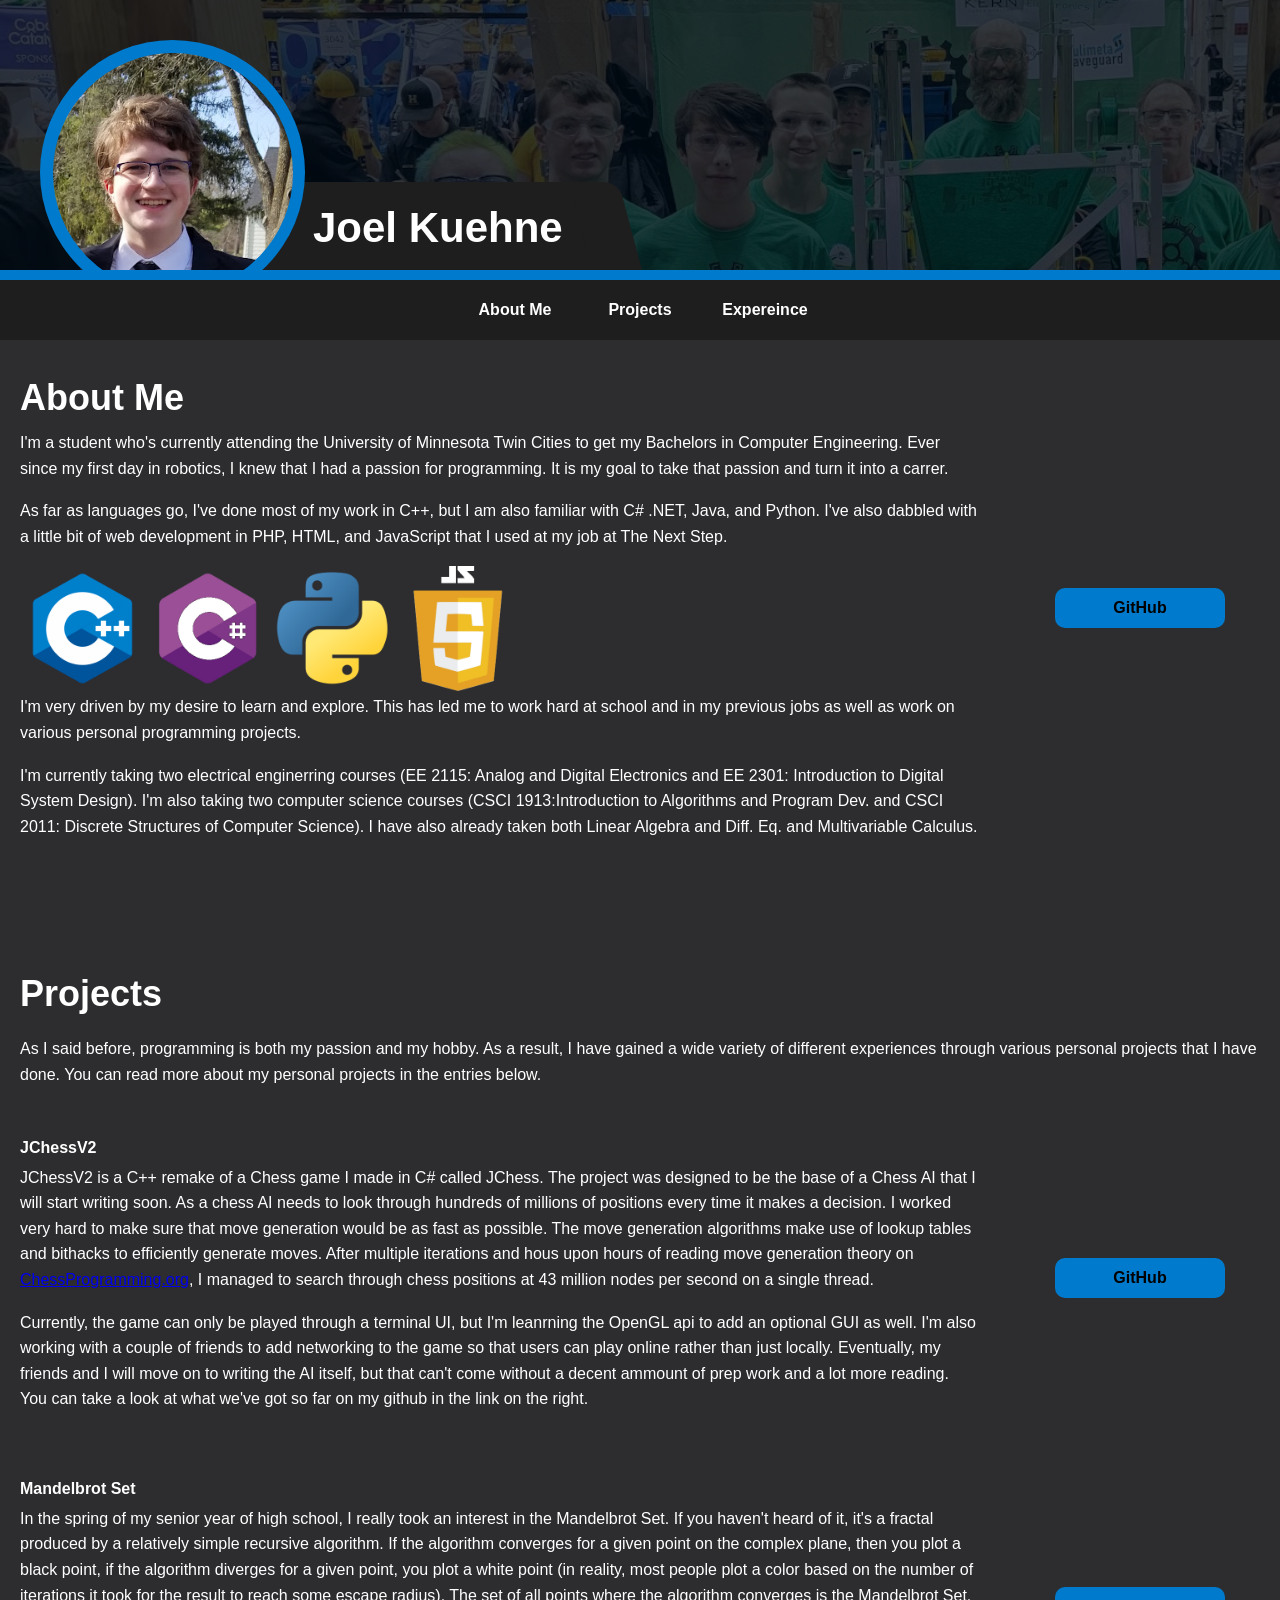
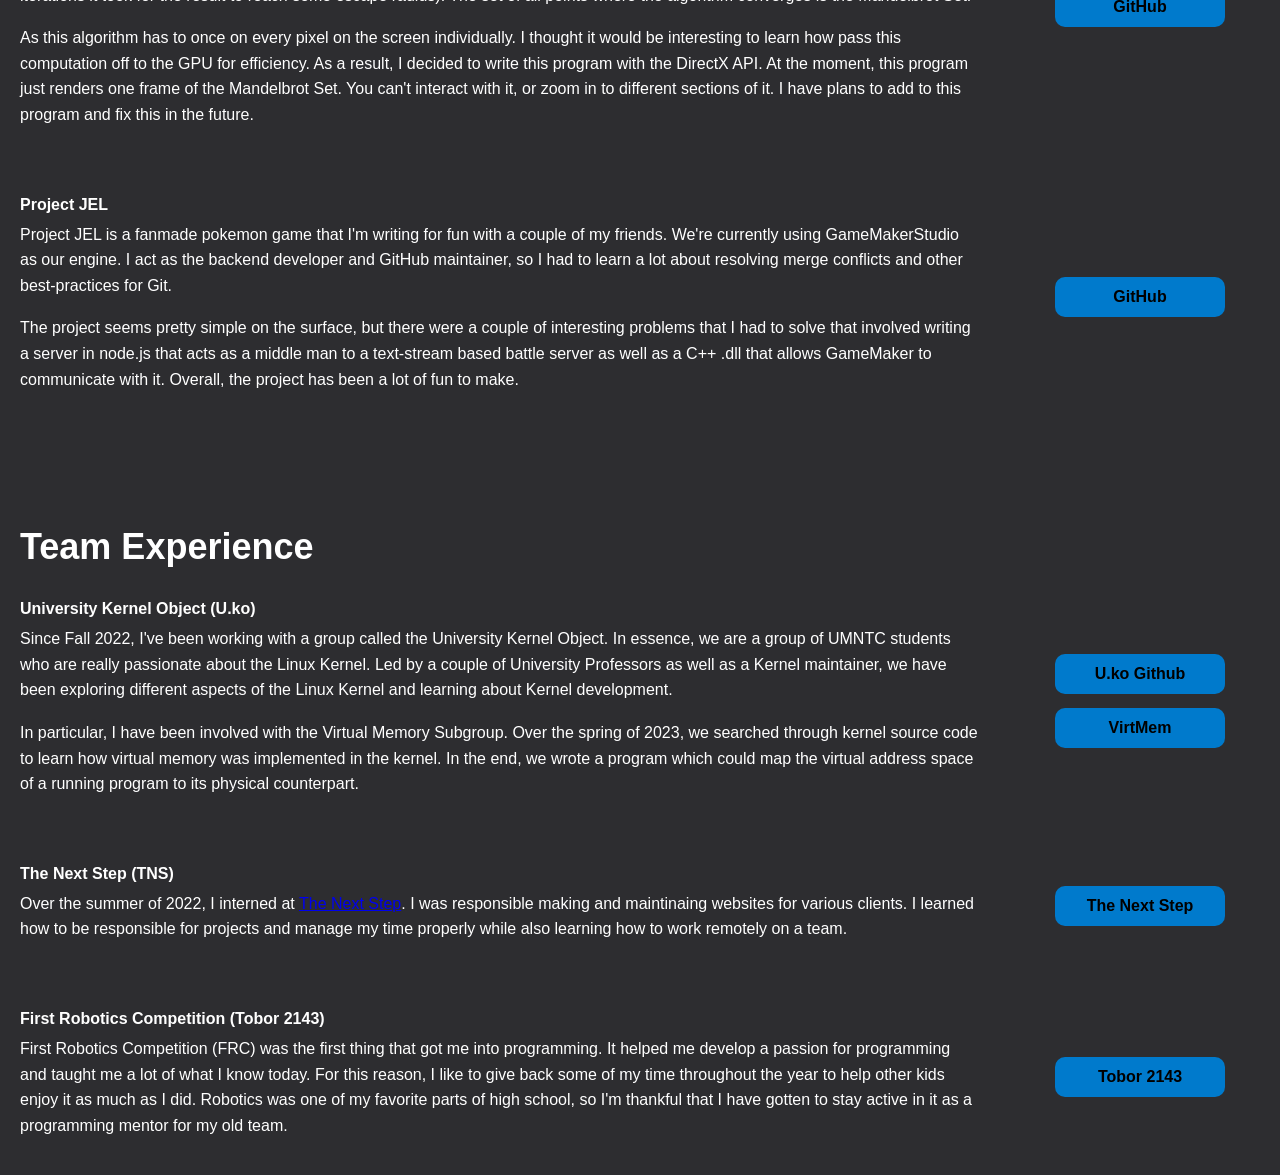
<file: index.html>
<!DOCTYPE html>
<html lang="en">
	<head>
		<meta charset="UTF-8">
		<meta name="viewport" content="width=device-width, initial-scale=1.0">
		<meta http-equiv="X-UA-Compatible" content="ie=edge">
		<link rel="stylesheet" href="styles/global.css">
		<link rel="stylesheet" href="styles/header.css">
		<link rel="stylesheet" href="styles/index.css">
	</head>
	<body>
		<!-- Header Start-->
		<div class="header-top">
			<div class="header-top-fade">  
				<div class="header-top-wrap">  
					<div class="profile">
						<div class="profile-background">
							<img src="assets/profile.jpg">
						</div>
					</div>
					<div class="text">
						<h1>Joel Kuehne</h1>
					</div>
				</div>
			</div>
		</div>
		<div class="header-top-mobile">
			<h1>Joel Kuehne</h1>
		</div>
		<div class="header-menu">
			<ul class="header-menu-wrap">
				<a href="#about-me"><li><h5>About Me</h5></li></a>
				<a href="#projects"><li><h5>Projects</h5></li></a>
				<a href="#experience"><li><h5>Expereince</h5></li></a>
			</ul>
		</div>  
		<!-- Header End -->
		<!-- About Me Start -->
		<div id="about-me" class="info-section">
			<div class="about-me-wrap info-wrap">
				<div class="about-me-text">
					<h2>
						About Me
					</h2>
					<p>
					I'm a student who's currently attending the University of Minnesota Twin Cities to get my Bachelors in Computer Engineering.
					Ever since my first day in robotics, I knew that I had a passion for programming. It is my goal to
					take that passion and turn it into a carrer.
					</p>
					<p>
					As far as languages go, I've done most of my work in C++, but I am also familiar with C# .NET, Java, and Python. I've also dabbled with
					a little bit of web development in PHP, HTML, and JavaScript that I used at my job at The Next Step.
					</p>
					<div class="languages">
						<div class="language-wrap">
							<img src="assets/cpp.png">
						</div>
						<div class="language-wrap">
							<img src="assets/CS.png">
						</div>
						<div class="language-wrap">
							<img src="assets/Python.png">
						</div>
						<div class="language-wrap">
							<img src="assets/JS.png">
						</div>
					</div>
					<p>
					I'm very driven by my desire to learn and explore. This has led me to work hard at school and in my previous
					jobs as well as work on various personal programming projects.
					</p>
					<p>
					I'm currently taking two electrical enginerring courses (EE 2115: Analog and Digital Electronics and EE 2301: Introduction to Digital System Design).
					I'm also taking two computer science courses (CSCI 1913:Introduction to Algorithms and Program Dev. and CSCI 2011: Discrete Structures of Computer Science).
					I have also already taken both Linear Algebra and Diff. Eq. and Multivariable Calculus.
					</p>
				</div>
				<div class="links">
					<div class="links-wrap">
						<div class="links-table">
							<div class="link-wrap">
								<a href="https://github.com/JoelKueh">
									<button class="button gh-but">
										<span>GitHub</span>
									</button>
								</a>
							</div>
						</div>
					</div>
				</div>
			</div>
		</div>
		<!-- About Me End -->
		<!-- Projects Start -->
		<div id="projects" class="info-section">
			<div class="projects-wrap info-wrap">
				<div class="projects-text">
					<h2>
						Projects
					</h2>
					<p>
					As I said before, programming is both my passion and my hobby. As a result, I have gained a wide variety of different experiences through various personal projects that I have done. 
					You can read more about my personal projects in the entries below.
					</p>
				</div>
				<div class="JChessV2">
					<div class="JC-text">
						<h3>
							JChessV2
						</h3>
						<p>
						JChessV2 is a C++ remake of a Chess game I made in C# called JChess. The project was designed to be the base of a Chess AI that I will start writing soon.
						As a chess AI needs to look through hundreds of millions of positions every time it makes a decision. I worked very hard to make sure that move generation
						would be as fast as possible. The move generation algorithms make use of lookup tables and bithacks to efficiently generate moves. After multiple iterations
						and hous upon hours of reading move generation theory on <a href="https://www.chessprogramming.org/">ChessProgramming.org</a>, I managed to search through
						chess positions at 43 million nodes per second on a single thread.
						</p>
						<p>
						Currently, the game can only be played through a terminal UI, but I'm leanrning the OpenGL api to add an optional GUI as well. I'm also working with a couple
						of friends to add networking to the game so that users can play online rather than just locally. Eventually, my friends and I will move on to writing the AI
						itself, but that can't come without a decent ammount of prep work and a lot more reading. You can take a look at what we've got so far on my github in
						the link on the right.
						</p>
					</div>
					<div class="links">
						<div class="links-wrap">
							<div class="links-table">
								<div class="link-wrap">
									<a href="https://github.com/JoelKueh/JChessV2">
										<button class="button gh-but">
											<span>GitHub</span>
										</button>
									</a>
								</div>
							</div>
						</div>
					</div>
				</div>
				<div class="Mandelbrot">
					<div class="Mandelbrot-text">
						<h3>
							Mandelbrot Set
						</h3>
						<p>
						In the spring of my senior year of high school, I really took an interest in the Mandelbrot Set. If you haven't heard of it, it's a fractal produced by a
						relatively simple recursive algorithm. If the algorithm converges for a given point on the complex plane, then you plot a black point, if the algorithm
						diverges for a given point, you plot a white point (in reality, most people plot a color based on the number of iterations it took for the result to reach
						some escape radius). The set of all points where the algorithm converges is the Mandelbrot Set.
						</p>
						<p>
						As this algorithm has to once on every pixel on the screen individually. I thought it would be interesting to learn how pass this computation off to the GPU
						for efficiency. As a result, I decided to write this program with the DirectX API. At the moment, this program just renders one frame of the Mandelbrot Set.
						You can't interact with it, or zoom in to different sections of it. I have plans to add to this program and fix this in the future.
						</p>
					</div>
					<div class="links">
						<div class="links-wrap">
							<div class="links-table">
								<div class="link-wrap">
									<a href="https://github.com/JoelKueh/MandelbrotSet">
										<button class="button ot-but">
											<span>GitHub</span>
										</button>
									</a>
								</div>
							</div>
						</div>
					</div>
				</div>
				<div class="JEL">
					<div class="JEL-text">
						<h3>
							Project JEL
						</h3>
						<p>
						Project JEL is a fanmade pokemon game that I'm writing for fun with a couple of my friends. We're currently using GameMakerStudio as our engine.
						I act as the backend developer and GitHub maintainer, so I had to learn a lot about resolving merge conflicts and other best-practices for Git.
						</p>
						<p>
						The project seems pretty simple on the surface, but there were a couple of interesting problems that I had to solve that involved writing a server
						in node.js that acts as a middle man to a text-stream based battle server as well as a C++ .dll that allows GameMaker to communicate with it.
						Overall, the project has been a lot of fun to make.
						</p>
					</div>
					<div class="links">
						<div class="links-wrap">
							<div class="links-table">
								<div class="link-wrap">
									<a href="https://github.com/JoelKueh/ProjectJel">
										<button class="button ot-but">
											<span>GitHub</span>
										</button>
									</a>
								</div>
							</div>
						</div>
					</div>
				</div>
			</div>
		</div>
		<!-- Projects End -->
		<!-- Experience Start -->
		<div id="experience" class="info-section">
			<div class="experience-wrap info-wrap">
				<h2 style="width:auto;">
					Team Experience
				</h2>
				<div class="UKO">
					<div class="UKO-text">
						<h3>
							University Kernel Object (U.ko)
						</h3>
						<p>
						Since Fall 2022, I've been working with a group called the University Kernel Object. In essence, we are a group of UMNTC students who are really passionate
						about the Linux Kernel. Led by a couple of University Professors as well as a Kernel maintainer, we have been exploring different aspects of the Linux Kernel and learning
						about Kernel development.
						</p>
						<p>
						In particular, I have been involved with the Virtual Memory Subgroup. Over the spring of 2023, we searched through kernel source code to learn how virtual memory
						was implemented in the kernel. In the end, we wrote a program which could map the virtual address space of a running program to its physical counterpart.
						</p>
					</div>
					<div class="links">
						<div class="links-wrap">
							<div class="links-table">
								<div class="link-wrap">
									<a href="https://github.com/UMN-Kernel-Object">
										<button class="button gh-but">
											<span>U.ko Github</span>
										</button>
									</a>
								</div>
								<div class="link-wrap">
									<a href="https://github.com/UMN-Kernel-Object/virtmem">
										<button class="button gh-but">
											<span>VirtMem</span>
										</button>
									</a>
								</div>
							</div>
						</div>
					</div>
				</div>
				<div class="TNS">
					<div class="TNS-text">
						<h3>
							The Next Step (TNS)
						</h3>
						<p>
						Over the summer of 2022, I interned at <a href="https://thenstep.com/">The Next Step</a>. I was responsible making and maintinaing websites
						for various clients. I learned how to be responsible for projects and manage my time properly while also learning how to work remotely on a team.
						</p>
					</div>
					<div class="links">
						<div class="links-wrap">
							<div class="links-table">
								<div class="link-wrap">
									<a href="https://thenstep.com/">
										<button class="button ot-but">
											<span>The Next Step</span>
										</button>
									</a>
								</div>
							</div>
						</div>
					</div>
				</div>
				<div class="Robotics">
					<div class="TNS-text">
						<h3>
							First Robotics Competition (Tobor 2143)
						</h3>
						<p>
						First Robotics Competition (FRC) was the first thing that got me into programming. It helped me develop a passion for programming and taught
						me a lot of what I know today. For this reason, I like to give back some of my time throughout the year to help other kids enjoy it as much as I did.
						Robotics was one of my favorite parts of high school, so I'm thankful that I have gotten to stay active in it as a programming mentor for my old team.
						</p>
					</div>
					<div class="links">
						<div class="links-wrap">
							<div class="links-table">
								<div class="link-wrap">
									<a href="http://www.teamtobor.org/">
										<button class="button ot-but">
											<span>Tobor 2143</span>
										</button>
									</a>
								</div>
							</div>
						</div>
					</div>
				</div>
			</div>
		</div>
		<!-- Experience End -->
	</body>
</html>
</file>
<file: styles/global.css>
html, body, div, span, applet, object, iframe,
h1, h2, h3, h4, h5, h6, p, blockquote, pre,
a, abbr, acronym, address, big, cite, code,
del, dfn, em, img, ins, kbd, q, s, samp,
small, strike, strong, sub, sup, tt, var,
b, u, i, center,
dl, dt, dd, ol, ul, li,
fieldset, form, label, legend,
table, caption, tbody, tfoot, thead, tr, th, td,
article, aside, canvas, details, embed, 
figure, figcaption, footer, header, hgroup, 
menu, nav, output, ruby, section, summary,
time, mark, audio, video {
	margin: 0;
	padding: 0;
	border: 0;
	font-size: 100%;
	font: inherit;
	vertical-align: baseline;
}
/* HTML5 display-role reset for older browsers */
article, aside, details, figcaption, figure, 
footer, header, hgroup, menu, nav, section {
	display: block;
}
body {
	line-height: 1;
}
ol, ul {
	list-style: none;
}
blockquote, q {
	quotes: none;
}
blockquote:before, blockquote:after,
q:before, q:after {
	content: '';
	content: none;
}
table {
	border-collapse: collapse;
	border-spacing: 0;
}

body {
	background-color: var(--background);
	padding: 0px;
	margin: 0px;
}

h1, h2, h3, h4, h5, h6, p {
	font-family: verdana, sans-serif;
	color:var(--text-light);
	margin:0px;
	line-height:1.25em;
}

h1 {
	font-weight:bold;
	font-size:42px;
	color: var(--text-light);
}

h2 {
	font-weight:bold;
	font-size:36px;
	margin-top:15px;
	margin-bottom:10px;
}

h3 {
	font-weight:bold;
	font-size:16px;
	margin-top:10px;
	margin-bottom:7px;
}

h5 {
	font-size:16px;
}

.button {
	transition: all 0.5s;
	background-color: var(--button);
	padding: 10px;
	border-width: 0px;
	border-radius: 10px;
	height: 40px;
	width: 170px;
	font-size:medium;
	font-weight:bold;
}

.button span {
	cursor: pointer;
	display: inline-block;
	position: relative;
	transition: 0.5s;
}

.button span:after {
  content: '\00bb';
  position: absolute;
  opacity: 0;
  top: 0;
  right: -20px;
  transition: 0.5s;
}

.button:hover span {
  padding-right: 25px;
}

.button:hover span:after {
  opacity: 1;
  right: 0;
}

.button:hover {
	background-color: var(--button-hov);
}

p {
	line-height:1.6em;
	padding-bottom:17px;
}

:root {
	--menu-solid:#1e1e1e;
	--menu-accent:#007acc;
	--button:#007acc;
	--button-hov:#004777;
	--text-light:white;
	--header-fade:rgba(0,10,20,.8);
	--background:#252526;
	--background-wrap:#2d2d30;
}
</file>
<file: styles/header.css>
.header-top {
    background-image:url(../assets/robotics_team.jpg);
    background-repeat:no-repeat;
    background-size:1920px auto;
    margin:0px;
    padding:0px;
}

.header-top-fade {
    background-color:var(--header-fade);
}

.header-top-wrap {
    height:270px;
    max-width: 1200px;
    margin-left:auto;
    margin-right:auto;
}

.header-top .profile {
    width:19%;
    vertical-align:middle;
    display:table-cell;
}

.header-top .profile-background {
    background-color:var(--menu-accent);
    width:265px;
    height:265px;
    border-radius:100%;
    position:absolute;
    z-index:1;
    top:40px;   
}

.header-top .profile-background img {
    border-radius:100%;
    height:240px;
    width:240px;
    position:absolute;
    z-index:1;
    top:12.5px;
    left:12.5px;
}

.header-top .text {
    width:300px;
    height:100px;
    font-weight:bold;
    padding-top:20px;
    padding-left:100px;
    padding-right:10px;
    position:relative;
    z-index:0;
    top: 182px;
    right: -173px;
    background-color:var(--menu-solid);
    border-radius:20px;
}

.header-top .text::after {
    content:"";
    display:inline-block;
    width:50px;
    height:100px;
    background-color:var(--menu-solid); 
    position:relative;
    top: -61px;
    left: 272px;
    transform: skew(15deg);
    z-index: -1;
}

.header-menu {
    background-color:var(--menu-solid);
    margin:0px;
    padding:0px;
    display:flex;
    justify-content:center;
    position:sticky;
    top:0px;
    border-top:10px var(--menu-accent) solid;
    z-index:2;
}

.header-menu-wrap {
    display:flex;
}

.header-menu-wrap li {
    width:125px;
    text-align:center;
    padding-top:20px;
    padding-bottom:20px;
    font-weight:bold;
}

.header-menu-wrap a {
    text-decoration:none;
}

.header-menu-wrap li:hover {
    background-color:rgb(0,0,0,0.6);
}

.header-top-mobile {
	display:none;
	padding:20px;
	padding-top:25px;
	padding-bottom:25px;
}

@media all and (max-width: 750px) {
	.header-top {
		display:none;
	}

	.header-top-mobile {
		display:block;
	}
}

@media all and (max-width: 500px) {
	.header-menu-wrap {
		flex-wrap:wrap;
		justify-content:center;
	}
}
</file>
<file: styles/index.css>
.info-section {
    background-color:var(--background);
}

.info-wrap {
    background-color:var(--background-wrap);
}

.links {
    display:table;
    vertical-align: middle;
    width:20%;
    padding:20px;
}

.links-wrap {
    display:table-cell;
    vertical-align:middle;
}

.links-table {
    display:table;
    margin-left:auto;
    margin-right:auto;
}

.link-wrap {
    display:table-row;
}

.link-wrap button {
    margin-top: 7px;
    margin-bottom: 7px;
}

/* About Me Start */

#about-me {
    width:100%;
    display:flex;
    justify-content:center;
}

.about-me-wrap {
    background-color:var(--background-wrap);
    width:1280px;
    display:flex;
}

.about-me-text {
    width:80%;
    padding:20px;
}

#about-me .languages {
    display:flex;
}

#about-me .languages .language-wrap {
    width:20%;
    max-width:125px;
}

#about-me .languages .language-wrap img {
    width:100%;
}

/* About Me End */

/* Experience Start */

#experience {
    width:100%;
    display:flex;
    justify-content:center;
}

.experience-wrap {
    width:1280px;
    padding-top:80px;
}

.experience-wrap h2 {
	padding-top:0px;
	padding-bottom:0px;
	padding-left:20px;
	padding-right:20px;
	margin-bottom:0px;
}

.experience-text {
    width:80%;
    padding:20px;
}

.experience-link {
    width:65%;
    padding:20px;
}

.UKO {
	display:flex;
}

.TNS {
	display:flex;
}

.Robotics {
	display:flex;
}

.UKO-text {
	padding:20px;
	width:80%;
}

.TNS-text {
	padding:20px;
	width:80%;
}

/* Experience End */

/* Projects Start */

#projects {
    width:100%;
    display:flex;
    justify-content:center;
}

.projects-text p {
    padding:20px;
}

.projects-wrap {
    width:1280px;
    padding-top:80px;
}

.projects-wrap h2 {
	padding-top:0px;
	padding-bottom:0px;
	padding-left:20px;
	padding-right:20px;
	margin-bottom:0px;
}

.JChessV2 {
	display:flex;
}

.JC-text {
	padding:20px;
	width:80%;
}

.Mandelbrot {
	display:flex;
}

.Mandelbrot-text {
	padding:20px;
	width:80%;
}

.JEL {
	display:flex;
}

.JEL-text {
	padding:20px;
	width:80%;
}

/* Projects End */

hr {
	width:60%;
}

@media all and (max-width: 1000px) {
	#projects * {
		justify-content:center;
		flex-wrap:wrap;
	}

	.JChessV2 * {
		width:100%;
	}

	.Mandelbrot * {
		width:100%;
	}

	.JEL * {
		width:100%;
	}

	#about-me * {
		justify-content:center;
		flex-wrap:wrap;
	}

	#about-me * * {
		width:100%;
	}

	#experience * {
		justify-content:center;
		flex-wrap:wrap;
	}

	#experience * * {
		width:100%;
	}
}
</file>
